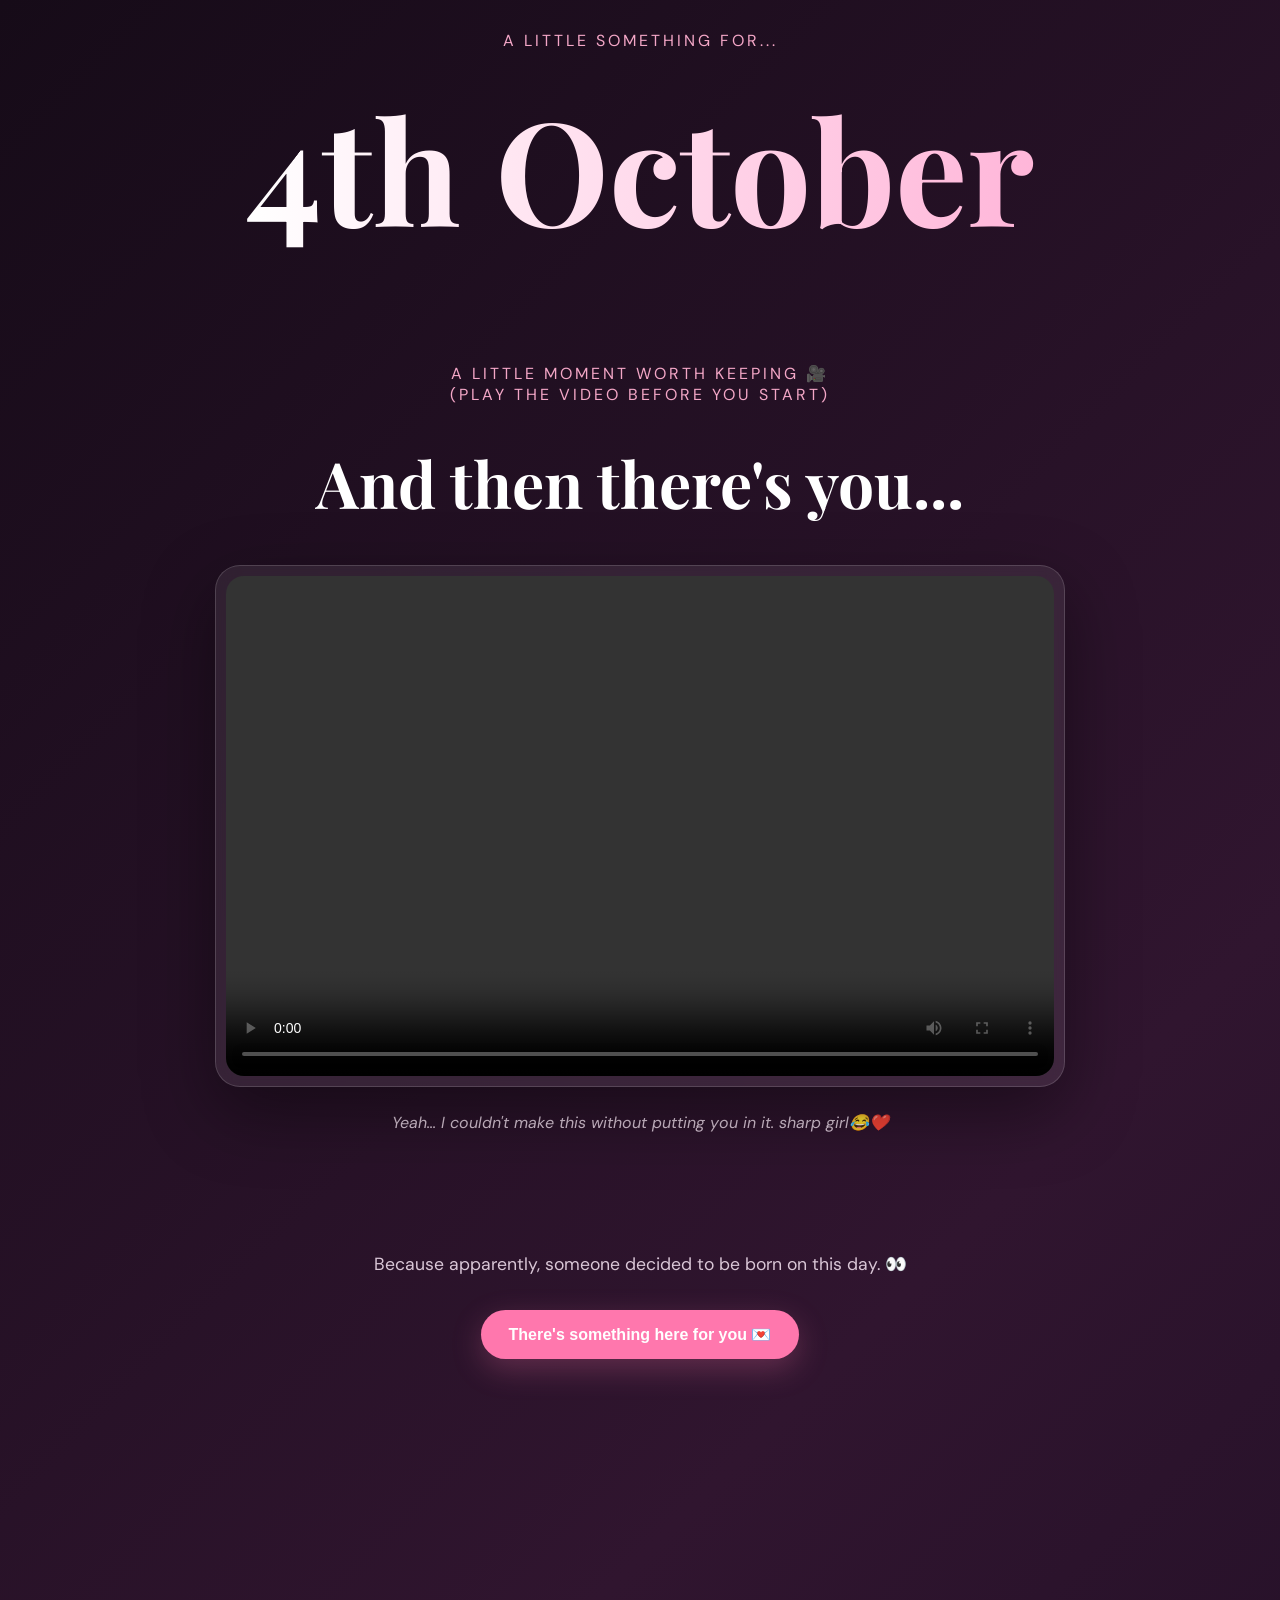
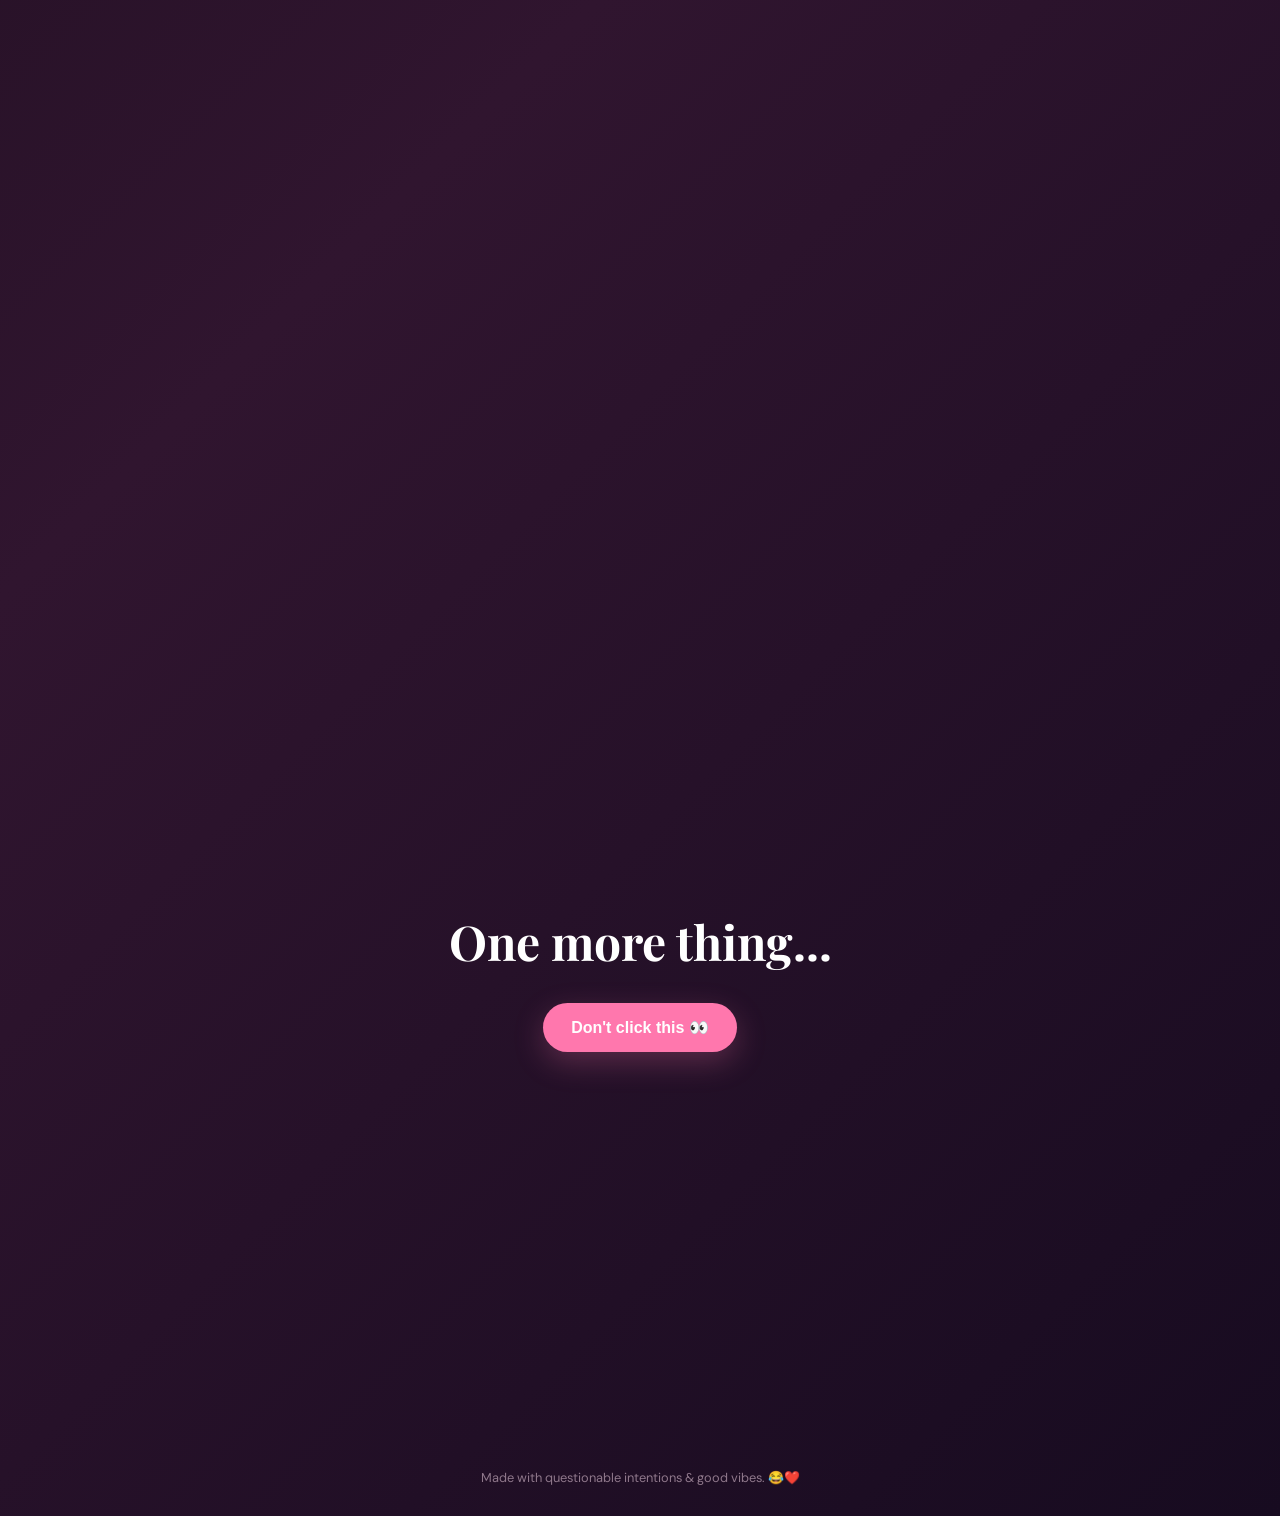
<file: index.html>
<!DOCTYPE html>
<html lang="en">
<head>
    <meta charset="UTF-8">
    <meta name="viewport" content="width=, initial-scale=1.0">
    <title>4TH OCTOBER</title>
    <link rel="stylesheet" href="style.css">
</head>
<body>
<!-- Floating hearts -->
    <div class="hearts"></div>

    <main>

        <!-- Opening -->
        <section class="hero">
            <p class="small-text">A little something for... </p>

            <h1>4th October</h1>
            <section class="video-section">

    <p class="small-text">A little moment worth keeping 🎥<br>(play the video before you start)</p>

    <h2>And then there's you...</h2>

    <div class="video-container">
        <video controls playsinline loop autoplay>
            <source src="videos/a1bc6b213ca646a1aa54566d579146c0_1728055062977.mp4" type="video/mp4">
            Your browser does not support the video tag.
        </video>
    </div>

    <p class="video-caption">
        Yeah... I couldn't make this without putting you in it. sharp girl😂❤️
    </p>

</section>

            <p class="subtitle">
                Because apparently, someone decided to be born on this day. 👀
            </p>

            <button onclick="showMessage()">
                There's something here for you 💌
            </button>
        </section>


        <!-- Birthday message -->
        <section class="message" id="message">

            <div class="card">

                <span class="emoji">🎂</span>

                <h2>Happy Birthday AWG❤️</h2>

                <p>
                    Some people just randomly become important to you.
                </p>

                <p>
                    No explanations. No labels.
                    Just vibes... and somehow, here we are. 😂
                </p>

                <p>
                    But today is your day, so I'll put the jokes aside for a second.
                </p>

                <p>
                    I hope this new chapter brings you happiness,
                    beautiful memories, unexpected adventures,
                    and plenty of reasons to smile.I hope you find yourself surrounded by good people, genuine moments, and little things that make life feel special. May this year be kind to you, give you room to grow, and bring you closer to everything you’ve been hoping for. And most importantly, I hope you never forget just how special you are. 🤍🎀 i realized you really love to make people feel special now your time has come.
                </p>

                <p>
                    You deserve a really good year.
                </p>

                <p class="special">
                    And maybe... a little more of <i>us</i>. 👀
                </p>

                <p class="signature">
                    — From someone who probably thinks you are a rare breed personality wise 😂❤️
                </p>

            </div>

        </section>


        <!-- Surprise -->
        <section class="surprise">

            <h2>One more thing...</h2>

            <button onclick="revealSurprise()">
                Don't click this 👀
            </button>

            <p id="surpriseText">
                You really clicked it? 😂
                <br><br>
                Fine...
                <br>
                I'm glad you're in my life. ❤️  
                <br>
                Remmember ,we are all living for the first time.
                <br>
                No one is perfect, and you are allowed to make mistakes, 
                 <br>  
                What defines a person isn't the mistake itself,but how they choose to handle it,learn from it,and keep going.
                <br>
                So take it a step at a time…
                until everything feels a little softer. 🤍

                <br><br>
                Happy Birthday, ANN WANGECHI. 🎀
            </p>

        </section>

    </main>

    <footer>
        Made with questionable intentions & good vibes. 😂❤️
    </footer>

    <script src="script.js"></script>


</body>
</html>
</file>
<file: style.css>
@import url('https://fonts.googleapis.com/css2?family=DM+Sans:wght@400;500;700&family=Playfair+Display:wght@500;600;700&display=swap');

* {
    margin: 0;
    padding: 0;
    box-sizing: border-box;
}

body {
    min-height: 100vh;
    background: linear-gradient(135deg, #160b18, #30152f, #170b20);
    color: white;
    font-family: "DM Sans", sans-serif;
    overflow-x: hidden;
}

/* HERO */

.hero {
    min-height: 100vh;
    display: flex;
    flex-direction: column;
    justify-content: center;
    align-items: center;
    text-align: center;
    padding: 30px;
}

.small-text {
    color: #f4a7c7;
    font-size: 1rem;
    letter-spacing: 3px;
    text-transform: uppercase;
    margin-bottom: 20px;
}

h1 {
    font-family: "Playfair Display", serif;
    font-size: clamp(4rem, 13vw, 9rem);
    background: linear-gradient(90deg, #fff, #ffb6d9, #fff);
    background-size: 200%;
    -webkit-background-clip: text;
    -webkit-text-fill-color: transparent;
    animation: shine 4s infinite;
}

.subtitle {
    max-width: 600px;
    color: #d9c6d6;
    font-size: 1.1rem;
    margin: 20px 0 35px;
}

button {
    border: none;
    padding: 15px 28px;
    border-radius: 50px;
    background: #ff77ad;
    color: white;
    font-size: 1rem;
    font-weight: 700;
    cursor: pointer;
    transition: 0.3s;
    box-shadow: 0 10px 30px rgba(255, 119, 173, 0.25);
}

button:hover {
    transform: translateY(-4px) scale(1.03);
    background: #ff91bd;
}


/* MESSAGE */

.message {
    min-height: 100vh;
    display: flex;
    justify-content: center;
    align-items: center;
    padding: 80px 20px;
}

.card {
    max-width: 650px;
    padding: 50px;
    text-align: center;

    background: rgba(255, 255, 255, 0.07);
    border: 1px solid rgba(255, 255, 255, 0.12);
    border-radius: 30px;

    backdrop-filter: blur(15px);

    box-shadow: 0 25px 80px rgba(0, 0, 0, 0.3);

    opacity: 0;
    transform: translateY(50px);
    transition: 1s;
}

.card.show {
    opacity: 1;
    transform: translateY(0);
}

.emoji {
    font-size: 4rem;
}

.card h2 {
    font-family: "Playfair Display", serif;
    font-size: 3rem;
    margin: 20px 0 30px;
}

.card p {
    color: #e8dce7;
    line-height: 1.8;
    margin-bottom: 20px;
}

.special {
    color: #ff9fc5 !important;
    font-size: 1.2rem;
    font-weight: bold;
}

.signature {
    margin-top: 35px;
    color: #bda9ba !important;
    font-size: 0.9rem;
}


/* SURPRISE */

.surprise {
    min-height: 70vh;
    text-align: center;
    padding: 100px 20px;
}

.surprise h2 {
    font-family: "Playfair Display", serif;
    font-size: 3rem;
    margin-bottom: 30px;
}

#surpriseText {
    max-width: 500px;
    margin: 40px auto;
    line-height: 1.8;
    color: #ffc3dc;

    display: none;
}


/* FOOTER */

footer {
    text-align: center;
    padding: 30px;
    color: #8f788b;
    font-size: 0.8rem;
}


/* FLOATING HEARTS */

.heart {
    position: fixed;
    bottom: -20px;
    font-size: 20px;
    pointer-events: none;
    animation: floatUp linear forwards;
    z-index: 100;
}

@keyframes floatUp {

    0% {
        transform: translateY(0) rotate(0deg);
        opacity: 1;
    }

    100% {
        transform: translateY(-110vh) rotate(360deg);
        opacity: 0;
    }

}

@keyframes shine {

    0% {
        background-position: 0%;
    }

    50% {
        background-position: 100%;
    }

    100% {
        background-position: 0%;
    }

}


/* MOBILE */

@media (max-width: 600px) {

    .hero {
        padding: 20px;
    }

    .subtitle {
        font-size: 0.95rem;
    }

    .card {
        padding: 30px 22px;
    }

    .card h2 {
        font-size:2.3rem;
        }

        .suprise h2 {
        font-size:2.3rem;
        } 
        } 

        /* VIDEO SECTION */

.video-section {
    min-height: 100vh;
    padding: 100px 20px;
    display: flex;
    flex-direction: column;
    justify-content: center;
    align-items: center;
    text-align: center;
}

.video-section h2 {
    font-family: "Playfair Display", serif;
    font-size: clamp(2.5rem, 7vw, 4rem);
    margin: 15px 0 40px;
}

.video-container {
    width: min(850px, 95%);
    padding: 10px;
    border-radius: 25px;
    background: rgba(255, 255, 255, 0.08);
    border: 1px solid rgba(255, 255, 255, 0.15);
    box-shadow: 0 25px 70px rgba(0, 0, 0, 0.4);
    backdrop-filter: blur(10px);
}

.video-container video {
    width: 100%;
    display: block;
    border-radius: 18px;
    max-height: 600px;
}

.video-caption {
    margin-top: 25px;
    color: #d9c6d6;
    font-style: italic;
}
video{
width: 200%;
height: 500px;
object-fit: contain;
border-radius: 15px;
object-fit: cover;
}
</file>
